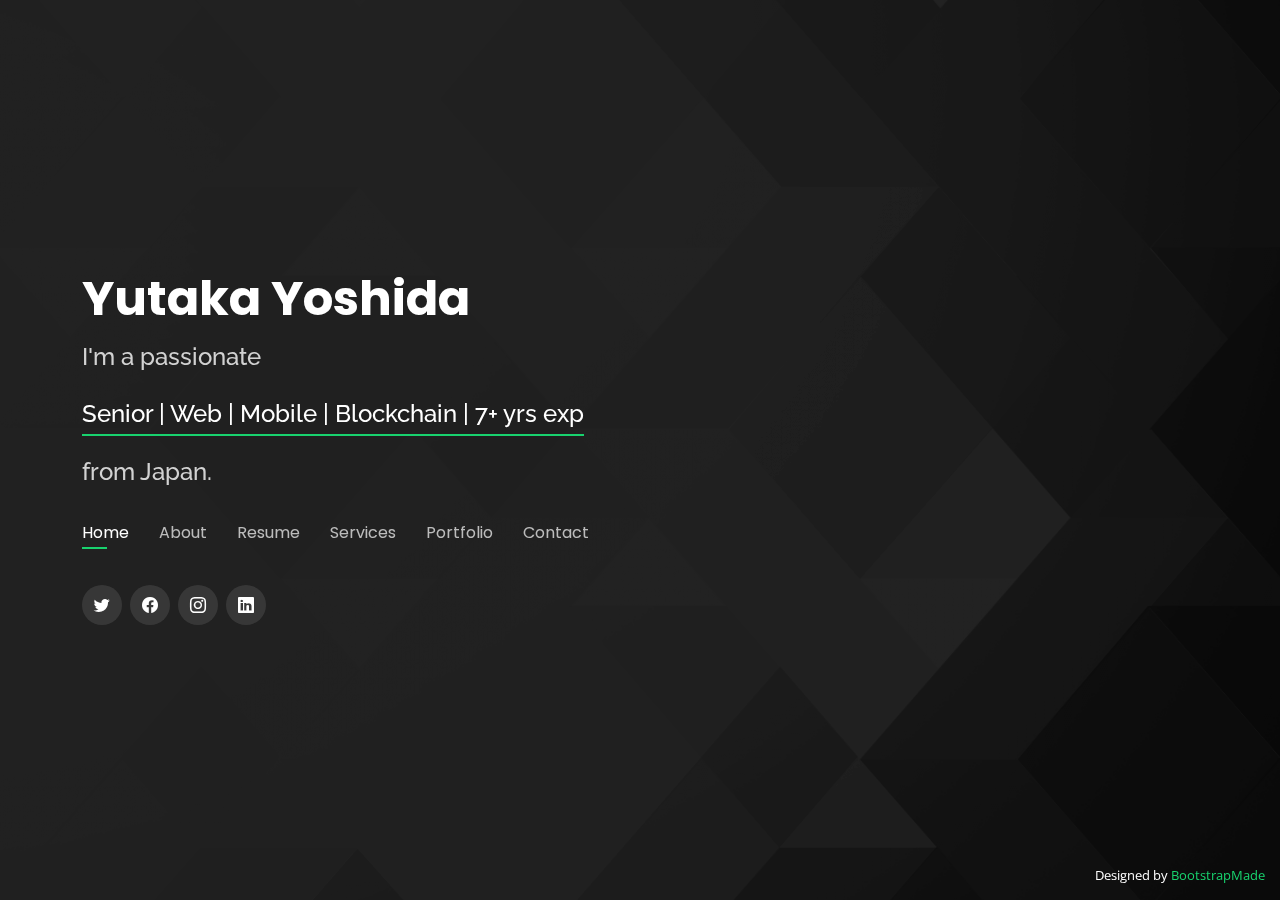
<file: index.html>
<!DOCTYPE html>
<html lang="en">

<head>
  <meta charset="utf-8">
  <meta content="width=device-width, initial-scale=1.0" name="viewport">

  <title>Portfolio Site | Yutaka Yoshida</title>
  <meta content="" name="description">
  <meta content="" name="keywords">

  <!-- Favicons -->
  <link href="assets/img/favicon.png" rel="icon">
  <link href="assets/img/apple-touch-icon.png" rel="apple-touch-icon">

  <!-- Google Fonts -->
  <link href="https://fonts.googleapis.com/css?family=Open+Sans:300,300i,400,400i,600,600i,700,700i|Raleway:300,300i,400,400i,500,500i,600,600i,700,700i|Poppins:300,300i,400,400i,500,500i,600,600i,700,700i" rel="stylesheet">

  <!-- Vendor CSS Files -->
  <link href="assets/vendor/bootstrap/css/bootstrap.min.css" rel="stylesheet">
  <link href="assets/vendor/bootstrap-icons/bootstrap-icons.css" rel="stylesheet">
  <link href="assets/vendor/boxicons/css/boxicons.min.css" rel="stylesheet">
  <link href="assets/vendor/glightbox/css/glightbox.min.css" rel="stylesheet">
  <link href="assets/vendor/remixicon/remixicon.css" rel="stylesheet">
  <link href="assets/vendor/swiper/swiper-bundle.min.css" rel="stylesheet">

  <!-- Template Main CSS File -->
  <link href="assets/css/style.css" rel="stylesheet">

  <!-- =======================================================
  * Template Name: Personal
  * Updated: Mar 10 2023 with Bootstrap v5.2.3
  * Template URL: https://bootstrapmade.com/personal-free-resume-bootstrap-template/
  * Author: BootstrapMade.com
  * License: https://bootstrapmade.com/license/
  ======================================================== -->
</head>

<body>

  <!-- ======= Header ======= -->
  <header id="header">
    <div class="container">

      <h1><a href="index.html">Yutaka Yoshida</a></h1>
      <!-- Uncomment below if you prefer to use an image logo -->
      <!-- <a href="index.html" class="mr-auto"><img src="assets/img/logo.png" alt="" class="img-fluid"></a> -->
      <h2>I'm a passionate <span><br /><br />Senior | Web | Mobile | Blockchain | 7+ yrs exp</span><br /><br /> from Japan.</h2>

      <nav id="navbar" class="navbar">
        <ul>
          <li><a class="nav-link active" href="#header">Home</a></li>
          <li><a class="nav-link" href="#about">About</a></li>
          <li><a class="nav-link" href="#resume">Resume</a></li>
          <li><a class="nav-link" href="#services">Services</a></li>
          <li><a class="nav-link" href="#portfolio">Portfolio</a></li>
          <li><a class="nav-link" href="#contact">Contact</a></li>
        </ul>
        <i class="bi bi-list mobile-nav-toggle"></i>
      </nav><!-- .navbar -->

      <div class="social-links">
        <a href="#" class="twitter"><i class="bi bi-twitter"></i></a>
        <a href="#" class="facebook"><i class="bi bi-facebook"></i></a>
        <a href="#" class="instagram"><i class="bi bi-instagram"></i></a>
        <a href="#" class="linkedin"><i class="bi bi-linkedin"></i></a>
      </div>

    </div>
  </header><!-- End Header -->

  <!-- ======= About Section ======= -->
  <section id="about" class="about">

    <!-- ======= About Me ======= -->
    <div class="about-me container">

      <div class="section-title">
        <h2>About</h2>
        <p>Learn more about me</p>
      </div>

      <div class="row">
        <div class="col-lg-4" data-aos="fade-right">
          <img src="assets/img/me.jpg" class="img-fluid" alt="" style="aspect-ratio: 1;">
        </div>
        <div class="col-lg-8 pt-4 pt-lg-0 content" data-aos="fade-left">
          <h3>Sr. Full Stack Engineer</h3>
          <p class="fst-italic">
            Rainbow is beautiful because it comes after heavy rain. I always love to take risk and have challenge to solve difficult issue for software engineering.

          </p>
          <div class="row">
            <div class="col-lg-6">
              <ul>
                <li><i class="bi bi-chevron-right"></i> <strong>Birthday:</strong> <span>1 May 1993</span></li>
                <li><i class="bi bi-chevron-right"></i> <strong>Website:</strong> <span>www.example.com</span></li>
                <li><i class="bi bi-chevron-right"></i> <strong>Phone:</strong> <span>+1 870 667 4956</span></li>
                <li><i class="bi bi-chevron-right"></i> <strong>City:</strong> <span>Shizuoka-ken, Japan</span></li>
              </ul>
            </div>
            <div class="col-lg-6">
              <ul>
                <li><i class="bi bi-chevron-right"></i> <strong>Age:</strong> <span>30</span></li>
                <li><i class="bi bi-chevron-right"></i> <strong>Degree:</strong> <span>Master</span></li>
                <li><i class="bi bi-chevron-right"></i> <strong>PhEmailone:</strong> <span>yutaka.yoshida@gmail.com</span></li>
                <li><i class="bi bi-chevron-right"></i> <strong>Freelance:</strong> <span>Available</span></li>
              </ul>
            </div>
          </div>
          <p>
            Experienced and ambitious Developer professional with strong leadership and relationship building skills. 
              Worked as a senior full-stack developer, mobile app developer and team manager for 7 years and developed more than 20 successfully projects/products for my clients.
              Studying new technology consistently and always dreaming to make something great to change the world.
          </p>
        </div>
      </div>

    </div><!-- End About Me -->

    <!-- ======= Counts ======= -->
    <div class="counts container">

      <div class="row">

        <div class="col-lg-3 col-md-6">
          <div class="count-box">
            <i class="bi bi-emoji-smile"></i>
            <span data-purecounter-start="0" data-purecounter-end="21" data-purecounter-duration="1" class="purecounter"></span>
            <p>Happy Clients</p>
          </div>
        </div>

        <div class="col-lg-3 col-md-6 mt-5 mt-md-0">
          <div class="count-box">
            <i class="bi bi-journal-richtext"></i>
            <span data-purecounter-start="0" data-purecounter-end="47" data-purecounter-duration="1" class="purecounter"></span>
            <p>Projects</p>
          </div>
        </div>

        <div class="col-lg-3 col-md-6 mt-5 mt-lg-0">
          <div class="count-box">
            <i class="bi bi-headset"></i>
            <span data-purecounter-start="0" data-purecounter-end="2379" data-purecounter-duration="1" class="purecounter"></span>
            <p>Hours Of Support</p>
          </div>
        </div>

        <div class="col-lg-3 col-md-6 mt-5 mt-lg-0">
          <div class="count-box">
            <i class="bi bi-award"></i>
            <span data-purecounter-start="0" data-purecounter-end="17" data-purecounter-duration="1" class="purecounter"></span>
            <p>Awards</p>
          </div>
        </div>

      </div>

    </div><!-- End Counts -->

    <!-- ======= Skills  ======= -->
    <!-- <div class="skills container">

      <div class="section-title">
        <h2>Skills</h2>
      </div>

      <div class="row skills-content">

        <div class="col-lg-6">

          <div class="progress">
            <span class="skill">HTML <i class="val">100%</i></span>
            <div class="progress-bar-wrap">
              <div class="progress-bar" role="progressbar" aria-valuenow="100" aria-valuemin="0" aria-valuemax="100"></div>
            </div>
          </div>

          <div class="progress">
            <span class="skill">CSS <i class="val">90%</i></span>
            <div class="progress-bar-wrap">
              <div class="progress-bar" role="progressbar" aria-valuenow="90" aria-valuemin="0" aria-valuemax="100"></div>
            </div>
          </div>

          <div class="progress">
            <span class="skill">JavaScript <i class="val">95%</i></span>
            <div class="progress-bar-wrap">
              <div class="progress-bar" role="progressbar" aria-valuenow="95" aria-valuemin="0" aria-valuemax="100"></div>
            </div>
          </div>

          <div class="progress">
            <span class="skill">React.js/Redux/Next.js <i class="val">95%</i></span>
            <div class="progress-bar-wrap">
              <div class="progress-bar" role="progressbar" aria-valuenow="95" aria-valuemin="0" aria-valuemax="100"></div>
            </div>
          </div>

          <div class="progress">
            <span class="skill">Vue.js/Vuex/Vuetify/Nuxt.js <i class="val">90%</i></span>
            <div class="progress-bar-wrap">
              <div class="progress-bar" role="progressbar" aria-valuenow="90" aria-valuemin="0" aria-valuemax="100"></div>
            </div>
          </div>

          <div class="progress">
            <span class="skill">React Native <i class="val">90%</i></span>
            <div class="progress-bar-wrap">
              <div class="progress-bar" role="progressbar" aria-valuenow="90" aria-valuemin="0" aria-valuemax="100"></div>
            </div>
          </div>

        </div>

        <div class="col-lg-6">

          <div class="progress">
            <span class="skill">PHP <i class="val">90%</i></span>
            <div class="progress-bar-wrap">
              <div class="progress-bar" role="progressbar" aria-valuenow="90" aria-valuemin="0" aria-valuemax="100"></div>
            </div>
          </div>

          <div class="progress">
            <span class="skill">Node.js/Express.js/Nest.js <i class="val">90%</i></span>
            <div class="progress-bar-wrap">
              <div class="progress-bar" role="progressbar" aria-valuenow="90" aria-valuemin="0" aria-valuemax="100"></div>
            </div>
          </div>

          <div class="progress">
            <span class="skill">Python <i class="val">80%</i></span>
            <div class="progress-bar-wrap">
              <div class="progress-bar" role="progressbar" aria-valuenow="55" aria-valuemin="0" aria-valuemax="100"></div>
            </div>
          </div>

          <div class="progress">
            <span class="skill">MySQL <i class="val">95%</i></span>
            <div class="progress-bar-wrap">
              <div class="progress-bar" role="progressbar" aria-valuenow="95" aria-valuemin="0" aria-valuemax="100"></div>
            </div>
          </div>

          <div class="progress">
            <span class="skill">MongoDB <i class="val">90%</i></span>
            <div class="progress-bar-wrap">
              <div class="progress-bar" role="progressbar" aria-valuenow="90" aria-valuemin="0" aria-valuemax="100"></div>
            </div>
          </div>

          <div class="progress">
            <span class="skill">AWS <i class="val">75%</i></span>
            <div class="progress-bar-wrap">
              <div class="progress-bar" role="progressbar" aria-valuenow="75" aria-valuemin="0" aria-valuemax="100"></div>
            </div>
          </div>

        </div>

      </div>

    </div> -->
    <!-- End Skills -->

    <!-- ======= Interests ======= -->
    <div class="interests container">

      <div class="section-title">
        <h2>Skills</h2>
      </div>

      <div class="row">
        <div class="col-lg-3 col-md-4">
          <a class="icon-box" href="https://react.dev/" target="_blank">
            <img src="./assets/img/skills/react.png" alt="">
            <h3>React.js</h3>
          </a>
        </div>
        <div class="col-lg-3 col-md-4 mt-4 mt-md-0">
          <a class="icon-box" href="https://nextjs.org/" target="_blank">
            <img src="./assets/img/skills/next.png" alt="">
            <h3>Next.js</h3>
          </a>
        </div>
        <div class="col-lg-3 col-md-4 mt-4 mt-md-0">
          <a class="icon-box" href="https://vuejs.org/" target="_blank">
            <img src="./assets/img/skills/vue.png" alt="">
            <h3>Vue.js</h3>
          </a>
        </div>
        <div class="col-lg-3 col-md-4 mt-4 mt-lg-0">
          <a class="icon-box" href="https://angular.io/" target="_blank">
            <img src="./assets/img/skills/angular.png" alt="">
            <h3>Angular</h3>
          </a>
        </div>
        <div class="col-lg-3 col-md-4 mt-4">
          <a class="icon-box" href="https://javascript.info/" target="_blank">
            <img src="./assets/img/skills/js.png" alt="">
            <h3>JavaScript</h3>
          </a>
        </div>
        <div class="col-lg-3 col-md-4 mt-4">
          <a class="icon-box" href="https://www.typescriptlang.org/" target="_blank">
            <img src="./assets/img/skills/ts.png" alt="">
            <h3>TypeScript</h3>
          </a>
        </div>
        <div class="col-lg-3 col-md-4 mt-4">
          <a class="icon-box" href="https://nodejs.dev/" target="_blank">
            <img src="./assets/img/skills/node.png" alt="">
            <h3>Node.js</h3>
          </a>
        </div>
        <div class="col-lg-3 col-md-4 mt-4">
          <a class="icon-box" href="https://www.python.org/" target="_blank">
            <img src="./assets/img/skills/python.png" alt="">
            <h3>Python</h3>
          </a>
        </div>
        <div class="col-lg-3 col-md-4 mt-4">
          <a class="icon-box" href="https://www.rust-lang.org/" target="_blank">
            <img src="./assets/img/skills/rust.png" alt="">
            <h3>Rust</h3>
          </a>
        </div>
        <div class="col-lg-3 col-md-4 mt-4">
          <a class="icon-box" href="https://ethereum.org/" target="_blank">
            <img src="./assets/img/skills/ehtereum.png" alt="">
            <h3>Ethereum</h3>
          </a>
        </div>
        <div class="col-lg-3 col-md-4 mt-4">
          <a class="icon-box" href="https://soliditylang.org/" target="_blank">
            <img src="./assets/img/skills/solidity.png" alt="">
            <h3>Solidity</h3>
          </a>
        </div>
        <div class="col-lg-3 col-md-4 mt-4">
          <a class="icon-box" href="https://go.dev/" target="_blank">
            <img src="./assets/img/skills/go.png" alt="">
            <h3>Golang</h3>
          </a>
        </div>
        <div class="col-lg-3 col-md-4 mt-4">
          <a class="icon-box" href="hhttps://reactnative.dev/" target="_blank">
            <img src="./assets/img/skills/react.png" alt="">
            <h3>React Native</h3>
          </a>
        </div>
        <div class="col-lg-3 col-md-4 mt-4">
          <a class="icon-box" href="https://gitconnected.com/learn/html-5" target="_blank">
            <img src="./assets/img/skills/html.png" alt="">
            <h3>HTML</h3>
          </a>
        </div>
        <div class="col-lg-3 col-md-4 mt-4">
          <a class="icon-box" href="https://web.dev/learn/css/" target="_blank">
            <img src="./assets/img/skills/css.png" alt="">
            <h3>CSS</h3>
          </a>
        </div>
        <div class="col-lg-3 col-md-4 mt-4">
          <a class="icon-box" href="https://www.phptutorial.net/" target="_blank">
            <img src="./assets/img/skills/php.png" alt="">
            <h3>PHP</h3>
          </a>
        </div>
        <div class="col-lg-3 col-md-4 mt-4">
          <a class="icon-box" href="https://www.mysqltutorial.org/" target="_blank">
            <img src="./assets/img/skills/mysql.png" alt="">
            <h3>MySQL</h3>
          </a>
        </div>
        <div class="col-lg-3 col-md-4 mt-4">
          <a class="icon-box" href="https://mui.com/" target="_blank">
            <img src="./assets/img/skills/mui.png" alt="">
            <h3>Material UI</h3>
          </a>
        </div>
        <div class="col-lg-3 col-md-4 mt-4">
          <a class="icon-box" href="https://ant.design/" target="_blank">
            <img src="./assets/img/skills/antd.png" alt="">
            <h3>Ant Design</h3>
          </a>
        </div>
        <div class="col-lg-3 col-md-4 mt-4">
          <a class="icon-box" href="https://getbootstrap.com/" target="_blank">
            <img src="./assets/img/skills/bootstrap.png" alt="">
            <h3>BootStrap</h3>
          </a>
        </div>
        <div class="col-lg-3 col-md-4 mt-4">
          <a class="icon-box" href="https://tailwindcss.com/" target="_blank">
            <img src="./assets/img/skills/tailwind.png" alt="">
            <h3>Tailwind CSS</h3>
          </a>
        </div>
        <div class="col-lg-3 col-md-4 mt-4">
          <a class="icon-box" href="https://codeigniter.com/" target="_blank">
            <img src="./assets/img/skills/ci.png" alt="">
            <h3>CodeIgniter</h3>
          </a>
        </div>
        <div class="col-lg-3 col-md-4 mt-4">
          <a class="icon-box" href="https://laravel.com/" target="_blank">
            <img src="./assets/img/skills/laravel.png" alt="">
            <h3>Laravel</h3>
          </a>
        </div>
        <div class="col-lg-3 col-md-4 mt-4">
          <a class="icon-box" href="https://www.djangoproject.com/" target="_blank">
            <img src="./assets/img/skills/django.png" alt="">
            <h3>Django</h3>
          </a>
        </div>
        <div class="col-lg-3 col-md-4 mt-4">
          <a class="icon-box" href="https://nestjs.com/" target="_blank">
            <img src="./assets/img/skills/nest.png" alt="">
            <h3>Nest.js</h3>
          </a>
        </div>
        <div class="col-lg-3 col-md-4 mt-4">
          <a class="icon-box" href="https://jestjs.io/" target="_blank">
            <img src="./assets/img/skills/jest.png" alt="">
            <h3>Jest</h3>
          </a>
        </div>
        <div class="col-lg-3 col-md-4 mt-4">
          <a class="icon-box" href="https://mochajs.org/" target="_blank">
            <img src="./assets/img/skills/mocha.png" alt="">
            <h3>Mocha</h3>
          </a>
        </div>
        <div class="col-lg-3 col-md-4 mt-4">
          <a class="icon-box" href="https://figma.com/@gladiator428" target="_blank">
            <img src="./assets/img/skills/figma.png" alt="">
            <h3>Figma</h3>
          </a>
        </div>
        <div class="col-lg-3 col-md-4 mt-4">
          <a class="icon-box" href="https://github.com/stoneheart428" target="_blank">
            <img src="./assets/img/skills/github.png" alt="">
            <h3>Github</h3>
          </a>
        </div>
      </div>

    </div><!-- End Interests -->

    <!-- ======= Testimonials ======= -->
    <div class="testimonials container">

      <div class="section-title">
        <h2>Testimonials</h2>
      </div>

      <div class="testimonials-slider swiper" data-aos="fade-up" data-aos-delay="100">
        <div class="swiper-wrapper">

          <div class="swiper-slide">
            <div class="testimonial-item">
              <p>
                <i class="bx bxs-quote-alt-left quote-icon-left"></i>
                "I cannot say enough good things about this freelancer. Their attention to detail and commitment to excellence is evident in every aspect of their work. I would recommend them to anyone looking for high-quality work that exceeds expectations."
                <i class="bx bxs-quote-alt-right quote-icon-right"></i>
              </p>
              <img src="assets/img/testimonials/testimonials-1.jpg" class="testimonial-img" alt="">
              <h3>Saul Goodman</h3>
              <h4>Ceo &amp; Founder</h4>
            </div>
          </div><!-- End testimonial item -->

          <div class="swiper-slide">
            <div class="testimonial-item">
              <p>
                <i class="bx bxs-quote-alt-left quote-icon-left"></i>
                "I was impressed with the creativity and professionalism of this freelancer. They took the time to understand my needs and delivered a finished product that was better than I could have ever imagined. I will definitely be working with them again in the future."
                <i class="bx bxs-quote-alt-right quote-icon-right"></i>
              </p>
              <img src="assets/img/testimonials/testimonials-2.jpg" class="testimonial-img" alt="">
              <h3>Alvinn Parkers Well</h3>
              <h4>Monster Pixel | CEO</h4>
            </div>
          </div><!-- End testimonial item -->

          <div class="swiper-slide">
            <div class="testimonial-item">
              <p>
                <i class="bx bxs-quote-alt-left quote-icon-left"></i>
                "I have worked with many freelancers in the past, but none have been as talented and easy to work with as this one. They delivered exceptional work on time and were always willing to make changes and adjustments until I was completely satisfied with the result."
                <i class="bx bxs-quote-alt-right quote-icon-right"></i>
              </p>
              <img src="assets/img/testimonials/testimonials-3.jpg" class="testimonial-img" alt="">
              <h3>Gad.Ai | CEO</h3>
              <h4>Alexander Napoles</h4>
            </div>
          </div><!-- End testimonial item -->

          <div class="swiper-slide">
            <div class="testimonial-item">
              <p>
                <i class="bx bxs-quote-alt-left quote-icon-left"></i>
                "Working with this freelancer was an absolute joy. They were professional, responsive, and went above and beyond to ensure that my project was a success. I couldn't have asked for a better experience."
                <i class="bx bxs-quote-alt-right quote-icon-right"></i>
              </p>
              <img src="assets/img/testimonials/testimonials-4.jpg" class="testimonial-img" alt="">
              <h3>Mattew Johnson</h3>
              <h4>Co-worker</h4>
            </div>
          </div><!-- End testimonial item -->

          <div class="swiper-slide">
            <div class="testimonial-item">
              <p>
                <i class="bx bxs-quote-alt-left quote-icon-left"></i>
                "I am blown away by the quality of work and attention to detail that this freelancer provided. Their ability to take my vision and turn it into a reality exceeded my expectations. I highly recommend their services!"
              </p>
              <img src="assets/img/testimonials/testimonials-5.jpg" class="testimonial-img" alt="">
              <h3>Antony Awaida</h3>
              <h4>Apporto | CEO</h4>
            </div>
          </div><!-- End testimonial item -->

        </div>
        <div class="swiper-pagination"></div>
      </div>

      <div class="owl-carousel testimonials-carousel">

      </div>

    </div><!-- End Testimonials  -->

  </section><!-- End About Section -->

  <!-- ======= Resume Section ======= -->
  <section id="resume" class="resume">
    <div class="container">

      <div class="section-title">
        <h2>Resume</h2>
        <p>Check My Resume</p>
      </div>

      <div class="row">
        <div class="col-lg-6">
          <h3 class="resume-title">Sumary</h3>
          <div class="resume-item pb-0">
            <h4>Yutaka Yoshida</h4>
            <p>
              Experienced and ambitious Developer professional with strong leadership and relationship building skills. 
              Worked as a senior full-stack developer, mobile app developer and team manager for 7 years and developed more than 20 successfully projects/products for my clients.
              Studying new technology consistently and always dreaming to make something great to change the world.
            </p>
          </div>

          <h3 class="resume-title">Education</h3>
          <div class="resume-item">
            <h4>Bachelor’s Degree, Master Degree in Computer Science</h4>
            <h5>2010 – 2014</h5>
            <p><em>CHOME-3 KAGURAZAKA, SHINJUKU CITY, TOKYO 162-8601, JAPAN</em></p>
            <p>Honors: Dean's pst for the 2012–2013 academic year</p>
            <p>Student societies: Deputy President of the Computer Science Student Association, 2011–2012</p>
            <p>GPA: 3.85</p>
          </div>
          

          <h3 class="resume-title">Employment</h3>
          <div class="resume-item">
            <h4>Full Stack Developer</h4>
            <h5>2014 – 2018</h5>
            <p><strong>Monster Pixel</strong> | <em>HO CHI MINH CITY, VIETNAM</em></p>
            <p>
              At Monster Pixel, we provide our clients a blend of superior, cost-effective and, best-in-class, software products by relying on a highly disciplined and reliable engineering team, based in Vietnam - reinforced by decades of industry experience and western-style management
            </p>
          </div>
          <div class="resume-item">
            <h4>Blockchain Architecture, Smart Contract Developer</h4>
            <h5>2018 – 2021</h5>
            <p><strong>OxStock</strong> | <em> SYDNEY, AUSTRALIA</em></p>
            <p>
              Australian company who are extremely passionate about crypto and the future of our financial systems
            </p>
          </div>
          <div class="resume-item">
            <h4>Mobile App Developer</h4>
            <h5>2021 – 2022</h5>
            <p><strong>Gad.ai</strong> | <em> 235 W Peachtree St NW Suite 400, Atlanta, GA 30303, United States </em></p>
            <p>
              Develop mobile applications for iOS and Android platforms<br/>
              Collaborate with cross-functional teams to develop new features<br/>
              Maintain code repositories and documentation
            </p>
          </div>

        </div>
        <div class="col-lg-6">
          <h3 class="resume-title">Professional Experience</h3>
          <div class="resume-item">
            <h4>Multi-Channel Marketing System</h4>
            <h5>2021</h5>
            <p><em>Chicago, Illinois, United States </em></p>
            <p>
              As a senior developer and tech leader at CRM Grow Company, I was responsible for implementing a multichannel marketing system to increase brand awareness and drive sales. By utilizing tactics such as email marketing, social media advertising, and search engine optimization, we were able to reach our target audience through various channels and increase website traffic by 25%. The data collected from these channels allowed us to analyze customer behavior and adjust our strategy to further optimize results.
            </p>
          </div>
          <div class="resume-item">
            <h4>New Blockchain Development, Token Launch & Presale</h4>
            <h5>2020</h5>
            <p><em>Sydney, Australia</em></p>
            <p>
              In 2020, our team embarked on a new blockchain development project with the aim of providing a seamless and secure platform for financial transactions. We launched a new token that serves as the native currency on the platform during our presale, which was met with great enthusiasm and support from the blockchain community. We are now focused on finalizing the development of the platform and look forward to the official launch in the coming weeks.
            </p>
          </div>
          <div class="resume-item">
            <h4>Mobile App Development</h4>
            <h5>2019</h5>
            <p><em>Chicago, Illinois, United States</em></p>
            <p>
              As a React Native developer, I worked on the development of a cryptocurrency wallet mobile app called BlueWallet for iOS and Android devices. I utilized React Native components to create a seamless user interface that allowed for easy and secure transactions. I also implemented various security measures to protect user data and ensure the privacy of their transactions.
            </p>
          </div>
          <div class="resume-item">
            <h4>World-wide Chinese Learning System Development</h4>
            <h5>2018</h5>
            <p><em>Qingdao, Shandong Province, China</em></p>
            <p>
              I collaborated with a team of developers to design and develop a Chinese learning system website. I played a critical role in the website development, contributing to the design and architecture of the system as well as implementing front-end functionalities using HTML and CSS. The project challenged me to sharpen my technical skills and gain a deeper understanding of web development best practices.
            </p>
          </div>
        </div>
      </div>

    </div>
  </section><!-- End Resume Section -->

  <!-- ======= Services Section ======= -->
  <section id="services" class="services">
    <div class="container">

      <div class="section-title">
        <h2>Services</h2>
        <p>My Services</p>
      </div>

      <div class="row">
        <div class="col-lg-4 col-md-6 d-flex align-items-stretch">
          <div class="icon-box">
            <div class="icon"><i class="bx bxl-dribbble"></i></div>
            <h4><a href="">Website Development</a></h4>
            <p>Create professional and engaging websites customized to your brand, audience and needs</p>
          </div>
        </div>

        <div class="col-lg-4 col-md-6 d-flex align-items-stretch mt-4 mt-md-0">
          <div class="icon-box">
            <div class="icon"><i class="bx bx-file"></i></div>
            <h4><a href="">Mobile App Development</a></h4>
            <p>Build user-friendly and innovative mobile applications for iOS and Android platforms that meet your business objectives</p>
          </div>
        </div>

        <div class="col-lg-4 col-md-6 d-flex align-items-stretch mt-4 mt-lg-0">
          <div class="icon-box">
            <div class="icon"><i class="bx bx-tachometer"></i></div>
            <h4><a href="">Server Hosting & Management</a></h4>
            <p>Ensure your website and applications run efficiently and securely with reliable server hosting and management services</p>
          </div>
        </div>

        <div class="col-lg-4 col-md-6 d-flex align-items-stretch mt-4">
          <div class="icon-box">
            <div class="icon"><i class="bx bx-world"></i></div>
            <h4><a href="">Project Mangement</a></h4>
            <p>Get expert guidance from start to finish in planning, executing and delivering your projects, ensuring they meet your requirements, timelines and budget</p>
          </div>
        </div>

        <div class="col-lg-4 col-md-6 d-flex align-items-stretch mt-4">
          <div class="icon-box">
            <div class="icon"><i class="bx bx-slideshow"></i></div>
            <h4><a href="">New Token Launch & ICO</a></h4>
            <p>Launch your cryptocurrency token and ICO with a comprehensive and tailored approach to meet your fundraising goals</p>
          </div>
        </div>

        <div class="col-lg-4 col-md-6 d-flex align-items-stretch mt-4">
          <div class="icon-box">
            <div class="icon"><i class="bx bx-arch"></i></div>
            <h4><a href="">NFT Marketplace | Game Development</a></h4>
            <p>Create a unique and lucrative NFT marketplace for your digital assets, attracting new audiences and monetizing your creations</p>
          </div>
        </div>

      </div>

    </div>
  </section><!-- End Services Section -->

  <!-- ======= Portfolio Section ======= -->
  <section id="portfolio" class="portfolio">
    <div class="container">

      <div class="section-title">
        <h2>Portfolio</h2>
        <p>My Works</p>
      </div>

      <div class="row">
        <div class="col-lg-12 d-flex justify-content-center">
          <ul id="portfolio-flters">
            <li data-filter="*" class="filter-active">All</li>
            <li data-filter=".filter-app">App</li>
            <li data-filter=".filter-card">Card</li>
            <li data-filter=".filter-web">Web</li>
          </ul>
        </div>
      </div>

      <div class="row portfolio-container">

        <div class="col-lg-4 col-md-6 portfolio-item filter-app">
          <div class="portfolio-wrap">
            <img src="assets/img/portfolio/portfolio-1.jpg" class="img-fluid" alt="">
            <div class="portfolio-info">
              <h4>App 1</h4>
              <p>App</p>
              <div class="portfolio-links">
                <a href="assets/img/portfolio/portfolio-1.jpg" data-gallery="portfolioGallery" class="portfolio-lightbox" title="App 1"><i class="bx bx-plus"></i></a>
                <a href="portfolio-details.html" data-gallery="portfolioDetailsGallery" data-glightbox="type: external" class="portfolio-details-lightbox" title="Portfolio Details"><i class="bx bx-link"></i></a>
              </div>
            </div>
          </div>
        </div>

        <div class="col-lg-4 col-md-6 portfolio-item filter-web">
          <div class="portfolio-wrap">
            <img src="assets/img/portfolio/portfolio-2.jpg" class="img-fluid" alt="">
            <div class="portfolio-info">
              <h4>Web 3</h4>
              <p>Web</p>
              <div class="portfolio-links">
                <a href="assets/img/portfolio/portfolio-2.jpg" data-gallery="portfolioGallery" class="portfolio-lightbox" title="Web 3"><i class="bx bx-plus"></i></a>
                <a href="portfolio-details.html" data-gallery="portfolioDetailsGallery" data-glightbox="type: external" class="portfolio-details-lightbox" title="Portfolio Details"><i class="bx bx-link"></i></a>
              </div>
            </div>
          </div>
        </div>

        <div class="col-lg-4 col-md-6 portfolio-item filter-app">
          <div class="portfolio-wrap">
            <img src="assets/img/portfolio/portfolio-3.jpg" class="img-fluid" alt="">
            <div class="portfolio-info">
              <h4>App 2</h4>
              <p>App</p>
              <div class="portfolio-links">
                <a href="assets/img/portfolio/portfolio-3.jpg" data-gallery="portfolioGallery" class="portfolio-lightbox" title="App 2"><i class="bx bx-plus"></i></a>
                <a href="portfolio-details.html" data-gallery="portfolioDetailsGallery" data-glightbox="type: external" class="portfolio-details-lightbox" title="Portfolio Details"><i class="bx bx-link"></i></a>
              </div>
            </div>
          </div>
        </div>

        <div class="col-lg-4 col-md-6 portfolio-item filter-card">
          <div class="portfolio-wrap">
            <img src="assets/img/portfolio/portfolio-4.jpg" class="img-fluid" alt="">
            <div class="portfolio-info">
              <h4>Card 2</h4>
              <p>Card</p>
              <div class="portfolio-links">
                <a href="assets/img/portfolio/portfolio-4.jpg" data-gallery="portfolioGallery" class="portfolio-lightbox" title="Card 2"><i class="bx bx-plus"></i></a>
                <a href="portfolio-details.html" data-gallery="portfolioDetailsGallery" data-glightbox="type: external" class="portfolio-details-lightbox" title="Portfolio Details"><i class="bx bx-link"></i></a>
              </div>
            </div>
          </div>
        </div>

        <div class="col-lg-4 col-md-6 portfolio-item filter-web">
          <div class="portfolio-wrap">
            <img src="assets/img/portfolio/portfolio-5.jpg" class="img-fluid" alt="">
            <div class="portfolio-info">
              <h4>Web 2</h4>
              <p>Web</p>
              <div class="portfolio-links">
                <a href="assets/img/portfolio/portfolio-5.jpg" data-gallery="portfolioGallery" class="portfolio-lightbox" title="Web 2"><i class="bx bx-plus"></i></a>
                <a href="portfolio-details.html" data-gallery="portfolioDetailsGallery" data-glightbox="type: external" class="portfolio-details-lightbox" title="Portfolio Details"><i class="bx bx-link"></i></a>
              </div>
            </div>
          </div>
        </div>

        <div class="col-lg-4 col-md-6 portfolio-item filter-app">
          <div class="portfolio-wrap">
            <img src="assets/img/portfolio/portfolio-6.jpg" class="img-fluid" alt="">
            <div class="portfolio-info">
              <h4>App 3</h4>
              <p>App</p>
              <div class="portfolio-links">
                <a href="assets/img/portfolio/portfolio-6.jpg" data-gallery="portfolioGallery" class="portfolio-lightbox" title="App 3"><i class="bx bx-plus"></i></a>
                <a href="portfolio-details.html" data-gallery="portfolioDetailsGallery" data-glightbox="type: external" class="portfolio-details-lightbox" title="Portfolio Details"><i class="bx bx-link"></i></a>
              </div>
            </div>
          </div>
        </div>

        <div class="col-lg-4 col-md-6 portfolio-item filter-card">
          <div class="portfolio-wrap">
            <img src="assets/img/portfolio/portfolio-7.jpg" class="img-fluid" alt="">
            <div class="portfolio-info">
              <h4>Card 1</h4>
              <p>Card</p>
              <div class="portfolio-links">
                <a href="assets/img/portfolio/portfolio-7.jpg" data-gallery="portfolioGallery" class="portfolio-lightbox" title="Card 1"><i class="bx bx-plus"></i></a>
                <a href="portfolio-details.html" data-gallery="portfolioDetailsGallery" data-glightbox="type: external" class="portfolio-details-lightbox" title="Portfolio Details"><i class="bx bx-link"></i></a>
              </div>
            </div>
          </div>
        </div>

        <div class="col-lg-4 col-md-6 portfolio-item filter-card">
          <div class="portfolio-wrap">
            <img src="assets/img/portfolio/portfolio-8.jpg" class="img-fluid" alt="">
            <div class="portfolio-info">
              <h4>Card 3</h4>
              <p>Card</p>
              <div class="portfolio-links">
                <a href="assets/img/portfolio/portfolio-8.jpg" data-gallery="portfolioGallery" class="portfolio-lightbox" title="Card 3"><i class="bx bx-plus"></i></a>
                <a href="portfolio-details.html" data-gallery="portfolioDetailsGallery" data-glightbox="type: external" class="portfolio-details-lightbox" title="Portfolio Details"><i class="bx bx-link"></i></a>
              </div>
            </div>
          </div>
        </div>

        <div class="col-lg-4 col-md-6 portfolio-item filter-web">
          <div class="portfolio-wrap">
            <img src="assets/img/portfolio/portfolio-9.jpg" class="img-fluid" alt="">
            <div class="portfolio-info">
              <h4>Web 3</h4>
              <p>Web</p>
              <div class="portfolio-links">
                <a href="assets/img/portfolio/portfolio-9.jpg" data-gallery="portfolioGallery" class="portfolio-lightbox" title="Web 3"><i class="bx bx-plus"></i></a>
                <a href="portfolio-details.html" data-gallery="portfolioDetailsGallery" data-glightbox="type: external" class="portfolio-details-lightbox" title="Portfolio Details"><i class="bx bx-link"></i></a>
              </div>
            </div>
          </div>
        </div>

      </div>

    </div>
  </section><!-- End Portfolio Section -->

  <!-- ======= Contact Section ======= -->
  <section id="contact" class="contact">
    <div class="container">

      <div class="section-title">
        <h2>Contact</h2>
        <p>Contact Me</p>
      </div>

      <div class="row mt-2">

        <div class="col-md-6 d-flex align-items-stretch">
          <div class="info-box">
            <i class="bx bx-map"></i>
            <h3>My Address</h3>
            <p>Q504,1121-4,Numazu-shi,Shizuoka-ken,Japan</p>
          </div>
        </div>

        <div class="col-md-6 mt-4 mt-md-0 d-flex align-items-stretch">
          <div class="info-box">
            <i class="bx bx-share-alt"></i>
            <h3>Social Profiles</h3>
            <div class="social-links">
              <a href="https://t.me/topstar_365" class="telegram"><i class="bi bi-telegram"></i></a>
              <a href="https://join.skype.com/invite/tUib2W8k32Ex" class="google-plus"><i class="bi bi-skype"></i></a>
              <a href="#" class="linkedin"><i class="bi bi-linkedin"></i></a>
              <a href="https://discordapp.com/users/1104754529272090675" class="discord"><i class="bi bi-discord"></i></a>
            </div>
          </div>
        </div>
        

        <div class="col-md-6 mt-4 d-flex align-items-stretch">
          <div class="info-box">
            <i class="bx bx-envelope"></i>
            <h3>Email Me</h3>
            <p>suprising.king@gmail.com</p>
          </div>
        </div>
        <div class="col-md-6 mt-4 d-flex align-items-stretch">
          <div class="info-box">
            <i class="bx bx-phone-call"></i>
            <h3>Call Me</h3>
            <p>+1 870 667 4956</p>
          </div>
        </div>
      </div>

    

    </div>
  </section><!-- End Contact Section -->

  <div class="credits">
    <!-- All the links in the footer should remain intact. -->
    <!-- You can delete the links only if you purchased the pro version. -->
    <!-- Licensing information: https://bootstrapmade.com/license/ -->
    <!-- Purchase the pro version with working PHP/AJAX contact form: https://bootstrapmade.com/personal-free-resume-bootstrap-template/ -->
    Designed by <a href="https://bootstrapmade.com/">BootstrapMade</a>
  </div>

  <!-- Vendor JS Files -->
  <script src="assets/vendor/purecounter/purecounter_vanilla.js"></script>
  <script src="assets/vendor/bootstrap/js/bootstrap.bundle.min.js"></script>
  <script src="assets/vendor/glightbox/js/glightbox.min.js"></script>
  <script src="assets/vendor/isotope-layout/isotope.pkgd.min.js"></script>
  <script src="assets/vendor/swiper/swiper-bundle.min.js"></script>
  <script src="assets/vendor/waypoints/noframework.waypoints.js"></script>
  <script src="assets/vendor/php-email-form/validate.js"></script>

  <!-- Template Main JS File -->
  <script src="assets/js/main.js"></script>

</body>

</html>
</file>
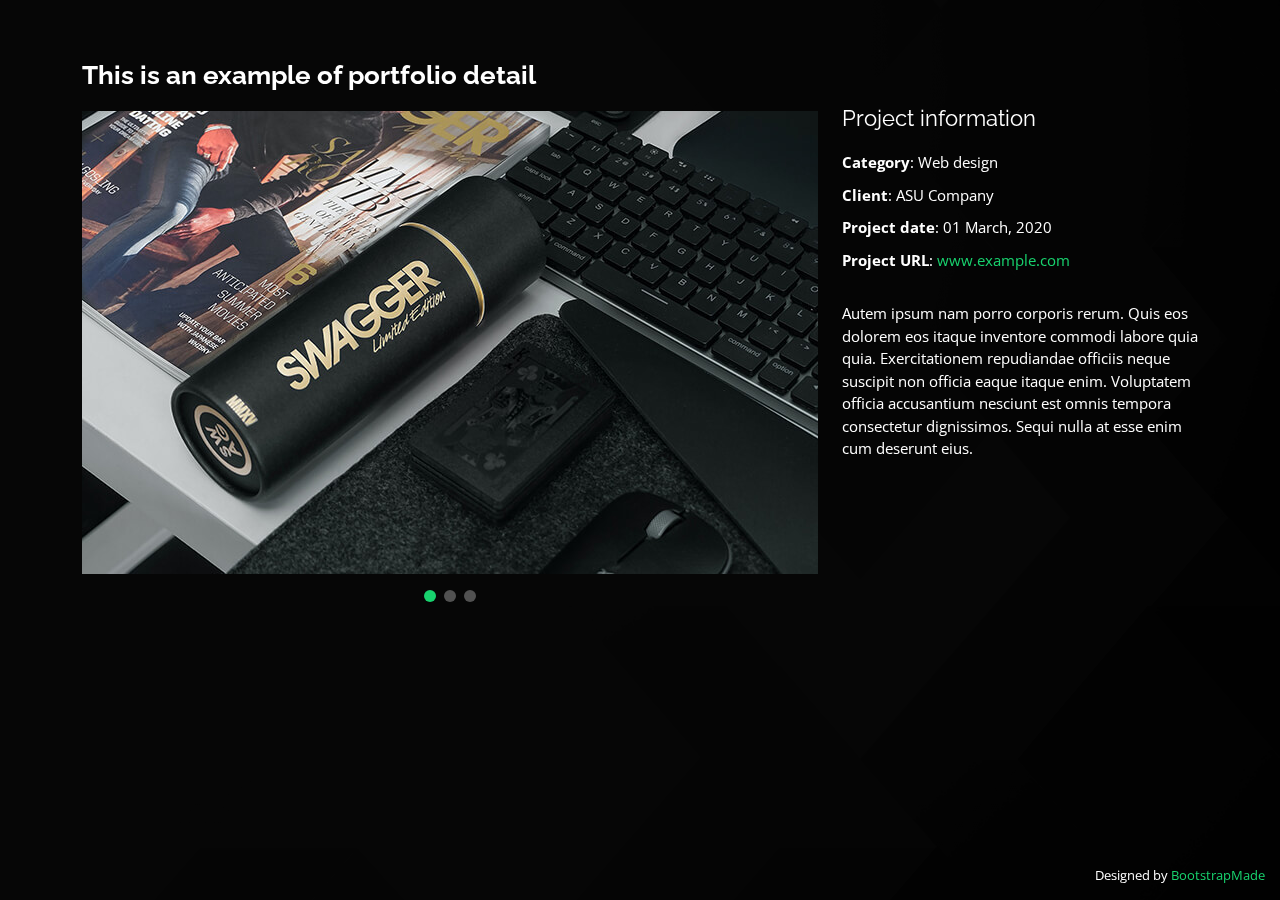
<file: portfolio-details.html>
<!DOCTYPE html>
<html lang="en">

<head>
  <meta charset="utf-8">
  <meta content="width=device-width, initial-scale=1.0" name="viewport">

  <title>Protfolio Site | Yutaka Yoshida</title>
  <meta content="" name="description">
  <meta content="" name="keywords">

  <!-- Favicons -->
  <link href="assets/img/favicon.png" rel="icon">
  <link href="assets/img/apple-touch-icon.png" rel="apple-touch-icon">

  <!-- Google Fonts -->
  <link href="https://fonts.googleapis.com/css?family=Open+Sans:300,300i,400,400i,600,600i,700,700i|Raleway:300,300i,400,400i,500,500i,600,600i,700,700i|Poppins:300,300i,400,400i,500,500i,600,600i,700,700i" rel="stylesheet">

  <!-- Vendor CSS Files -->
  <link href="assets/vendor/bootstrap/css/bootstrap.min.css" rel="stylesheet">
  <link href="assets/vendor/bootstrap-icons/bootstrap-icons.css" rel="stylesheet">
  <link href="assets/vendor/boxicons/css/boxicons.min.css" rel="stylesheet">
  <link href="assets/vendor/glightbox/css/glightbox.min.css" rel="stylesheet">
  <link href="assets/vendor/remixicon/remixicon.css" rel="stylesheet">
  <link href="assets/vendor/swiper/swiper-bundle.min.css" rel="stylesheet">

  <!-- Template Main CSS File -->
  <link href="assets/css/style.css" rel="stylesheet">

  <!-- =======================================================
  * Template Name: Personal
  * Updated: Mar 10 2023 with Bootstrap v5.2.3
  * Template URL: https://bootstrapmade.com/personal-free-resume-bootstrap-template/
  * Author: BootstrapMade.com
  * License: https://bootstrapmade.com/license/
  ======================================================== -->
</head>

<body>

  <main id="main">

    <!-- ======= Portfolio Details ======= -->
    <div id="portfolio-details" class="portfolio-details">
      <div class="container">

        <div class="row">

          <div class="col-lg-8">
            <h2 class="portfolio-title">This is an example of portfolio detail</h2>

            <div class="portfolio-details-slider swiper">
              <div class="swiper-wrapper align-items-center">

                <div class="swiper-slide">
                  <img src="assets/img/portfolio/portfolio-details-1.jpg" alt="">
                </div>

                <div class="swiper-slide">
                  <img src="assets/img/portfolio/portfolio-details-2.jpg" alt="">
                </div>

                <div class="swiper-slide">
                  <img src="assets/img/portfolio/portfolio-details-3.jpg" alt="">
                </div>

              </div>
              <div class="swiper-pagination"></div>
            </div>

          </div>

          <div class="col-lg-4 portfolio-info">
            <h3>Project information</h3>
            <ul>
              <li><strong>Category</strong>: Web design</li>
              <li><strong>Client</strong>: ASU Company</li>
              <li><strong>Project date</strong>: 01 March, 2020</li>
              <li><strong>Project URL</strong>: <a href="#">www.example.com</a></li>
            </ul>

            <p>
              Autem ipsum nam porro corporis rerum. Quis eos dolorem eos itaque inventore commodi labore quia quia. Exercitationem repudiandae officiis neque suscipit non officia eaque itaque enim. Voluptatem officia accusantium nesciunt est omnis tempora consectetur dignissimos. Sequi nulla at esse enim cum deserunt eius.
            </p>
          </div>

        </div>

      </div>
    </div><!-- End Portfolio Details -->

  </main><!-- End #main -->

  <div class="credits">
    <!-- All the links in the footer should remain intact. -->
    <!-- You can delete the links only if you purchased the pro version. -->
    <!-- Licensing information: https://bootstrapmade.com/license/ -->
    <!-- Purchase the pro version with working PHP/AJAX contact form: https://bootstrapmade.com/personal-free-resume-bootstrap-template/ -->
    Designed by <a href="https://bootstrapmade.com/">BootstrapMade</a>
  </div>

  <!-- Vendor JS Files -->
  <script src="assets/vendor/purecounter/purecounter_vanilla.js"></script>
  <script src="assets/vendor/bootstrap/js/bootstrap.bundle.min.js"></script>
  <script src="assets/vendor/glightbox/js/glightbox.min.js"></script>
  <script src="assets/vendor/isotope-layout/isotope.pkgd.min.js"></script>
  <script src="assets/vendor/swiper/swiper-bundle.min.js"></script>
  <script src="assets/vendor/waypoints/noframework.waypoints.js"></script>
  <script src="assets/vendor/php-email-form/validate.js"></script>

  <!-- Template Main JS File -->
  <script src="assets/js/main.js"></script>

</body>

</html>
</file>
<file: assets/css/style.css>
/**
* Template Name: Personal
* Updated: Mar 10 2023 with Bootstrap v5.2.3
* Template URL: https://bootstrapmade.com/personal-free-resume-bootstrap-template/
* Author: BootstrapMade.com
* License: https://bootstrapmade.com/license/
*/

/*--------------------------------------------------------------
# General
--------------------------------------------------------------*/
body {
  font-family: "Open Sans", sans-serif;
  background-color: #040404;
  color: #fff;
  position: relative;
  background: transparent;
}

body::before {
  content: "";
  position: fixed;
  background: rgba(10, 10, 10, 0.9) url("../img/bg.jpg") top right no-repeat;
  background-size: cover;
  left: 0;
  right: 0;
  top: 0;
  height: 100vh;
  z-index: -1;
}

@media (min-width: 1024px) {
  body::before {
    background-attachment: fixed;
  }
}

a {
  color: #18d26e;
  text-decoration: none;
}

a:hover {
  color: #35e888;
  text-decoration: none;
}

h1,
h2,
h3,
h4,
h5,
h6 {
  font-family: "Raleway", sans-serif;
}

/*--------------------------------------------------------------
# Header
--------------------------------------------------------------*/
#header {
  transition: ease-in-out 0.3s;
  position: relative;
  height: 100vh;
  display: flex;
  align-items: center;
  z-index: 997;
  overflow-y: auto;
}

#header * {
  transition: ease-in-out 0.3s;
}

#header h1 {
  font-size: 48px;
  margin: 0;
  padding: 0;
  line-height: 1;
  font-weight: 700;
  font-family: "Poppins", sans-serif;
}

#header h1 a,
#header h1 a:hover {
  color: #fff;
  line-height: 1;
  display: inline-block;
}

#header h2 {
  font-size: 24px;
  margin-top: 20px;
  color: rgba(255, 255, 255, 0.8);
}

#header h2 span {
  color: #fff;
  border-bottom: 2px solid #18d26e;
  padding-bottom: 6px;
}

#header img {
  padding: 0;
  margin: 0;
}

#header .social-links {
  margin-top: 40px;
  display: flex;
}

#header .social-links a {
  font-size: 16px;
  display: flex;
  justify-content: center;
  align-items: center;
  background: rgba(255, 255, 255, 0.1);
  color: #fff;
  line-height: 1;
  margin-right: 8px;
  border-radius: 50%;
  width: 40px;
  height: 40px;
}

#header .social-links a:hover {
  background: #18d26e;
}

@media (max-width: 992px) {
  #header h1 {
    font-size: 36px;
  }

  #header h2 {
    font-size: 20px;
    line-height: 30px;
  }

  #header .social-links {
    margin-top: 15px;
  }

  #header .container {
    display: flex;
    flex-direction: column;
    align-items: center;
  }
}

/* Header Top */
#header.header-top {
  height: 80px;
  position: fixed;
  left: 0;
  top: 0;
  right: 0;
  background: rgba(0, 0, 0, 0.9);
}

#header.header-top .social-links,
#header.header-top h2 {
  display: none;
}

#header.header-top h1 {
  margin-right: auto;
  font-size: 36px;
}

#header.header-top .container {
  display: flex;
  align-items: center;
}

#header.header-top .navbar {
  margin: 0;
}

@media (max-width: 768px) {
  #header.header-top {
    height: 60px;
  }

  #header.header-top h1 {
    font-size: 26px;
  }
}

/*--------------------------------------------------------------
# Navigation Menu
--------------------------------------------------------------*/
/**
* Desktop Navigation 
*/
.navbar {
  padding: 0;
  margin-top: 35px;
}

.navbar ul {
  margin: 0;
  padding: 0;
  display: flex;
  list-style: none;
  align-items: center;
}

.navbar li {
  position: relative;
}

.navbar li+li {
  margin-left: 30px;
}

.navbar a,
.navbar a:focus {
  display: flex;
  align-items: center;
  justify-content: space-between;
  padding: 0;
  font-family: "Poppins", sans-serif;
  font-size: 16px;
  font-weight: 400;
  color: rgba(255, 255, 255, 0.7);
  white-space: nowrap;
  transition: 0.3s;
}

.navbar a i,
.navbar a:focus i {
  font-size: 12px;
  line-height: 0;
  margin-left: 5px;
}

.navbar a:before {
  content: "";
  position: absolute;
  width: 0;
  height: 2px;
  bottom: -4px;
  left: 0;
  background-color: #18d26e;
  visibility: hidden;
  width: 0px;
  transition: all 0.3s ease-in-out 0s;
}

.navbar a:hover:before,
.navbar li:hover>a:before,
.navbar .active:before {
  visibility: visible;
  width: 25px;
}

.navbar a:hover,
.navbar .active,
.navbar .active:focus,
.navbar li:hover>a {
  color: #fff;
}

/**
* Mobile Navigation 
*/
.mobile-nav-toggle {
  color: #fff;
  font-size: 28px;
  cursor: pointer;
  display: none;
  line-height: 0;
  transition: 0.5s;
  position: fixed;
  right: 15px;
  top: 15px;
}

@media (max-width: 991px) {
  .mobile-nav-toggle {
    display: block;
  }

  .navbar ul {
    display: none;
  }
}

.navbar-mobile {
  position: fixed;
  overflow: hidden;
  top: 0;
  right: 0;
  left: 0;
  bottom: 0;
  background: rgba(0, 0, 0, 0.9);
  transition: 0.3s;
  z-index: 999;
  margin-top: 0;
}

.navbar-mobile .mobile-nav-toggle {
  position: absolute;
  top: 15px;
  right: 15px;
}

.navbar-mobile ul {
  display: block;
  position: absolute;
  top: 55px;
  right: 15px;
  bottom: 45px;
  left: 15px;
  padding: 10px 0;
  overflow-y: auto;
  transition: 0.3s;
  border: 2px solid rgba(255, 255, 255, 0.2);
}

.navbar-mobile li {
  padding: 12px 20px;
}

.navbar-mobile li+li {
  margin: 0;
}

.navbar-mobile a,
.navbar-mobile a:focus {
  font-size: 16px;
  position: relative;
}

/*--------------------------------------------------------------
# Sections General
--------------------------------------------------------------*/
section {
  overflow: hidden;
  position: absolute;
  width: 100%;
  top: 140px;
  bottom: 100%;
  opacity: 0;
  transition: ease-in-out 0.4s;
  z-index: 2;
}

section.section-show {
  top: 100px;
  bottom: auto;
  opacity: 1;
  padding-bottom: 45px;
}

section .container {
  background: rgba(0, 0, 0, 0.9);
  padding: 30px;
}

@media (max-width: 768px) {
  section {
    top: 120px;
  }

  section.section-show {
    top: 80px;
  }
}

.section-title h2 {
  font-size: 14px;
  font-weight: 500;
  padding: 0;
  line-height: 1px;
  margin: 0 0 20px 0;
  letter-spacing: 2px;
  text-transform: uppercase;
  color: #aaaaaa;
  font-family: "Poppins", sans-serif;
}

.section-title h2::after {
  content: "";
  width: 120px;
  height: 1px;
  display: inline-block;
  background: #4ceb95;
  margin: 4px 10px;
}

.section-title p {
  margin: 0;
  margin: -15px 0 15px 0;
  font-size: 36px;
  font-weight: 700;
  text-transform: uppercase;
  font-family: "Poppins", sans-serif;
  color: #fff;
}

/*--------------------------------------------------------------
# About
--------------------------------------------------------------*/
.about-me .content h3 {
  font-weight: 700;
  font-size: 26px;
  color: #18d26e;
}

.about-me .content ul {
  list-style: none;
  padding: 0;
}

.about-me .content ul li {
  margin-bottom: 20px;
  display: flex;
  align-items: center;
}

.about-me .content ul strong {
  margin-right: 10px;
}

.about-me .content ul i {
  font-size: 16px;
  margin-right: 5px;
  color: #18d26e;
  line-height: 0;
}

.about-me .content p:last-child {
  margin-bottom: 0;
}

/*--------------------------------------------------------------
# Counts
--------------------------------------------------------------*/
.counts {
  padding: 70px 0 60px;
}

.counts .count-box {
  padding: 30px 30px 25px 30px;
  width: 100%;
  position: relative;
  text-align: center;
  background: rgba(255, 255, 255, 0.08);
}

.counts .count-box i {
  position: absolute;
  top: -25px;
  left: 50%;
  transform: translateX(-50%);
  font-size: 24px;
  background: rgba(255, 255, 255, 0.1);
  padding: 12px;
  color: #18d26e;
  border-radius: 50px;
  line-height: 0;
}

.counts .count-box span {
  font-size: 36px;
  display: block;
  font-weight: 600;
  color: #fff;
}

.counts .count-box p {
  padding: 0;
  margin: 0;
  font-family: "Raleway", sans-serif;
  font-size: 14px;
}

/*--------------------------------------------------------------
# Skills
--------------------------------------------------------------*/
.skills .progress {
  height: 60px;
  display: block;
  background: none;
  border-radius: 0;
}

.skills .progress .skill {
  padding: 10px 0;
  margin: 0;
  text-transform: uppercase;
  display: block;
  font-weight: 600;
  font-family: "Poppins", sans-serif;
  color: #fff;
}

.skills .progress .skill .val {
  float: right;
  font-style: normal;
}

.skills .progress-bar-wrap {
  background: rgba(255, 255, 255, 0.2);
}

.skills .progress-bar {
  width: 1px;
  height: 10px;
  transition: 0.9s;
  background-color: #18d26e;
}

/*--------------------------------------------------------------
# Interests
--------------------------------------------------------------*/
.interests .icon-box {
  display: flex;
  align-items: center;
  padding: 20px;
  background: rgba(255, 255, 255, 0.08);
  transition: ease-in-out 0.3s;
}

.interests .icon-box i {
  font-size: 32px;
  padding-right: 10px;
  line-height: 1;
}

.interests .icon-box h3 {
  font-weight: 700;
  margin: 0;
  padding: 0;
  line-height: 1;
  font-size: 16px;
  color: #fff;
}

.interests .icon-box:hover {
  background: rgba(255, 255, 255, 0.12);
}

.interests .icon-box img {
  width: 32px;
  height: 32px;
  object-fit: contain;
  margin-right: 10px;
}
/*--------------------------------------------------------------
# Testimonials
--------------------------------------------------------------*/
.testimonials .testimonials-carousel,
.testimonials .testimonials-slider {
  overflow: hidden;
}

.testimonials .testimonial-item {
  box-sizing: content-box;
  min-height: 320px;
}

.testimonials .testimonial-item .testimonial-img {
  width: 90px;
  border-radius: 50%;
  margin: -40px 0 0 40px;
  position: relative;
  z-index: 2;
  border: 6px solid rgba(255, 255, 255, 0.12);
}

.testimonials .testimonial-item h3 {
  font-size: 18px;
  font-weight: bold;
  margin: 10px 0 5px 45px;
  color: #fff;
}

.testimonials .testimonial-item h4 {
  font-size: 14px;
  color: #999;
  margin: 0 0 0 45px;
}

.testimonials .testimonial-item .quote-icon-left,
.testimonials .testimonial-item .quote-icon-right {
  color: rgba(255, 255, 255, 0.25);
  font-size: 26px;
}

.testimonials .testimonial-item .quote-icon-left {
  display: inline-block;
  left: -5px;
  position: relative;
}

.testimonials .testimonial-item .quote-icon-right {
  display: inline-block;
  right: -5px;
  position: relative;
  top: 10px;
}

.testimonials .testimonial-item p {
  font-style: italic;
  margin: 0 15px 0 15px;
  padding: 20px 20px 60px 20px;
  background: rgba(255, 255, 255, 0.1);
  position: relative;
  border-radius: 6px;
  position: relative;
  z-index: 1;
}

.testimonials .swiper-pagination {
  margin-top: 20px;
  position: relative;
}

.testimonials .swiper-pagination .swiper-pagination-bullet {
  width: 12px;
  height: 12px;
  opacity: 1;
  background-color: rgba(255, 255, 255, 0.3);
}

.testimonials .swiper-pagination .swiper-pagination-bullet-active {
  background-color: #18d26e;
}

/*--------------------------------------------------------------
# Resume
--------------------------------------------------------------*/
.resume .resume-title {
  font-size: 26px;
  font-weight: 700;
  margin-top: 20px;
  margin-bottom: 20px;
  color: #fff;
}

.resume .resume-item {
  padding: 0 0 20px 20px;
  margin-top: -2px;
  border-left: 2px solid rgba(255, 255, 255, 0.2);
  position: relative;
}

.resume .resume-item h4 {
  line-height: 18px;
  font-size: 18px;
  font-weight: 600;
  text-transform: uppercase;
  font-family: "Poppins", sans-serif;
  color: #18d26e;
  margin-bottom: 10px;
}

.resume .resume-item h5 {
  font-size: 16px;
  background: rgba(255, 255, 255, 0.15);
  padding: 5px 15px;
  display: inline-block;
  font-weight: 600;
  margin-bottom: 10px;
}

.resume .resume-item ul {
  padding-left: 20px;
}

.resume .resume-item ul li {
  padding-bottom: 10px;
}

.resume .resume-item:last-child {
  padding-bottom: 0;
}

.resume .resume-item::before {
  content: "";
  position: absolute;
  width: 16px;
  height: 16px;
  border-radius: 50px;
  left: -9px;
  top: 0;
  background: #18d26e;
  border: 2px solid #18d26e;
}

/*--------------------------------------------------------------
# Services
--------------------------------------------------------------*/
.services .icon-box {
  text-align: center;
  background: rgba(204, 204, 204, 0.1);
  padding: 80px 20px;
  transition: all ease-in-out 0.3s;
}

.services .icon-box .icon {
  margin: 0 auto;
  width: 64px;
  height: 64px;
  background: #18d26e;
  border-radius: 5px;
  transition: all 0.3s ease-out 0s;
  display: flex;
  align-items: center;
  justify-content: center;
  margin-bottom: 20px;
  transform-style: preserve-3d;
}

.services .icon-box .icon i {
  color: #fff;
  font-size: 28px;
}

.services .icon-box .icon::before {
  position: absolute;
  content: "";
  left: -8px;
  top: -8px;
  height: 100%;
  width: 100%;
  background: rgba(255, 255, 255, 0.15);
  border-radius: 5px;
  transition: all 0.3s ease-out 0s;
  transform: translateZ(-1px);
}

.services .icon-box h4 {
  font-weight: 700;
  margin-bottom: 15px;
  font-size: 24px;
}

.services .icon-box h4 a {
  color: #fff;
}

.services .icon-box p {
  line-height: 24px;
  font-size: 14px;
  margin-bottom: 0;
}

.services .icon-box:hover {
  background: #18d26e;
  border-color: #18d26e;
}

.services .icon-box:hover .icon {
  background: #fff;
}

.services .icon-box:hover .icon i {
  color: #18d26e;
}

.services .icon-box:hover .icon::before {
  background: #35e888;
}

.services .icon-box:hover h4 a,
.services .icon-box:hover p {
  color: #fff;
}

/*--------------------------------------------------------------
# Portfolio
--------------------------------------------------------------*/
.portfolio .portfolio-item {
  margin-bottom: 30px;
}

.portfolio #portfolio-flters {
  padding: 0;
  margin: 0 auto 15px auto;
  list-style: none;
  text-align: center;
  border-radius: 50px;
  padding: 2px 15px;
}

.portfolio #portfolio-flters li {
  cursor: pointer;
  display: inline-block;
  padding: 8px 16px 10px 16px;
  font-size: 14px;
  font-weight: 600;
  line-height: 1;
  text-transform: uppercase;
  color: #fff;
  background: rgba(255, 255, 255, 0.1);
  margin: 0 3px 10px 3px;
  transition: all 0.3s ease-in-out;
  border-radius: 4px;
}

.portfolio #portfolio-flters li:hover,
.portfolio #portfolio-flters li.filter-active {
  background: #18d26e;
}

.portfolio #portfolio-flters li:last-child {
  margin-right: 0;
}

.portfolio .portfolio-wrap {
  transition: 0.3s;
  position: relative;
  overflow: hidden;
  z-index: 1;
  background: rgba(0, 0, 0, 0.6);
}

.portfolio .portfolio-wrap::before {
  content: "";
  background: rgba(0, 0, 0, 0.6);
  position: absolute;
  left: 30px;
  right: 30px;
  top: 30px;
  bottom: 30px;
  transition: all ease-in-out 0.3s;
  z-index: 2;
  opacity: 0;
}

.portfolio .portfolio-wrap .portfolio-info {
  opacity: 0;
  position: absolute;
  top: 0;
  left: 0;
  right: 0;
  bottom: 0;
  text-align: center;
  z-index: 3;
  transition: all ease-in-out 0.3s;
  display: flex;
  flex-direction: column;
  justify-content: center;
  align-items: center;
}

.portfolio .portfolio-wrap .portfolio-info::before {
  display: block;
  content: "";
  width: 48px;
  height: 48px;
  position: absolute;
  top: 35px;
  left: 35px;
  border-top: 3px solid #fff;
  border-left: 3px solid #fff;
  transition: all 0.5s ease 0s;
  z-index: 9994;
}

.portfolio .portfolio-wrap .portfolio-info::after {
  display: block;
  content: "";
  width: 48px;
  height: 48px;
  position: absolute;
  bottom: 35px;
  right: 35px;
  border-bottom: 3px solid #fff;
  border-right: 3px solid #fff;
  transition: all 0.5s ease 0s;
  z-index: 9994;
}

.portfolio .portfolio-wrap .portfolio-info h4 {
  font-size: 20px;
  color: #fff;
  font-weight: 600;
}

.portfolio .portfolio-wrap .portfolio-info p {
  color: #ffffff;
  font-size: 14px;
  text-transform: uppercase;
  padding: 0;
  margin: 0;
}

.portfolio .portfolio-wrap .portfolio-links {
  text-align: center;
  z-index: 4;
}

.portfolio .portfolio-wrap .portfolio-links a {
  color: #fff;
  margin: 0 2px;
  font-size: 28px;
  display: inline-block;
  transition: 0.3s;
}

.portfolio .portfolio-wrap .portfolio-links a:hover {
  color: #63eda3;
}

.portfolio .portfolio-wrap:hover::before {
  top: 0;
  left: 0;
  right: 0;
  bottom: 0;
  opacity: 1;
}

.portfolio .portfolio-wrap:hover .portfolio-info {
  opacity: 1;
}

.portfolio .portfolio-wrap:hover .portfolio-info::before {
  top: 15px;
  left: 15px;
}

.portfolio .portfolio-wrap:hover .portfolio-info::after {
  bottom: 15px;
  right: 15px;
}

/*--------------------------------------------------------------
# Portfolio Details
--------------------------------------------------------------*/
.portfolio-details {
  padding-top: 40px;
  background: rgba(0, 0, 0, 0.8);
  position: fixed;
  left: 0;
  right: 0;
  top: 0;
  bottom: 0;
  overflow-y: auto;
}

.portfolio-details .container {
  padding-top: 20px;
  padding-bottom: 40px;
}

.portfolio-details .portfolio-title {
  font-size: 26px;
  font-weight: 700;
  margin-bottom: 20px;
}

.portfolio-details .portfolio-info {
  padding-top: 45px;
}

.portfolio-details .portfolio-info h3 {
  font-size: 22px;
  font-weight: 400;
  margin-bottom: 20px;
}

.portfolio-details .portfolio-info ul {
  list-style: none;
  padding: 0;
  font-size: 15px;
}

.portfolio-details .portfolio-info ul li+li {
  margin-top: 10px;
}

.portfolio-details .portfolio-info p {
  font-size: 15px;
  padding: 15px 0 0 0;
}

@media (max-width: 992px) {
  .portfolio-details .portfolio-info {
    padding-top: 20px;
  }
}

.portfolio-details .swiper-pagination {
  margin-top: 20px;
  position: relative;
}

.portfolio-details .swiper-pagination .swiper-pagination-bullet {
  width: 12px;
  height: 12px;
  opacity: 1;
  background-color: rgba(255, 255, 255, 0.3);
}

.portfolio-details .swiper-pagination .swiper-pagination-bullet-active {
  background-color: #18d26e;
}

/*--------------------------------------------------------------
# Contact
--------------------------------------------------------------*/
.contact .info-box {
  color: #444444;
  padding: 20px;
  width: 100%;
  background: rgba(255, 255, 255, 0.08);
}

.contact .info-box i.bx {
  font-size: 24px;
  color: #18d26e;
  border-radius: 50%;
  padding: 14px;
  float: left;
  background: rgba(255, 255, 255, 0.1);
}

.contact .info-box h3 {
  font-size: 20px;
  color: rgba(255, 255, 255, 0.5);
  font-weight: 700;
  margin: 10px 0 8px 68px;
}

.contact .info-box p {
  padding: 0;
  color: #fff;
  line-height: 24px;
  font-size: 14px;
  margin: 0 0 0 68px;
}

.contact .info-box .social-links {
  margin: 5px 0 0 68px;
  display: flex;
}

.contact .info-box .social-links a {
  font-size: 18px;
  display: inline-block;
  color: #fff;
  line-height: 1;
  margin-right: 12px;
  transition: 0.3s;
}

.contact .info-box .social-links a:hover {
  color: #18d26e;
}

.contact .php-email-form {
  padding: 30px;
  background: rgba(255, 255, 255, 0.08);
}

.contact .php-email-form .error-message {
  display: none;
  background: rgba(255, 255, 255, 0.08);
  background: #ed3c0d;
  text-align: left;
  padding: 15px;
  font-weight: 600;
}

.contact .php-email-form .error-message br+br {
  margin-top: 25px;
}

.contact .php-email-form .sent-message {
  display: none;
  background: rgba(255, 255, 255, 0.08);
  background: #18d26e;
  text-align: center;
  padding: 15px;
  font-weight: 600;
}

.contact .php-email-form .loading {
  display: none;
  background: rgba(255, 255, 255, 0.08);
  text-align: center;
  padding: 15px;
}

.contact .php-email-form .loading:before {
  content: "";
  display: inline-block;
  border-radius: 50%;
  width: 24px;
  height: 24px;
  margin: 0 10px -6px 0;
  border: 3px solid #18d26e;
  border-top-color: #eee;
  animation: animate-loading 1s linear infinite;
}

.contact .php-email-form input,
.contact .php-email-form textarea {
  border-radius: 0;
  box-shadow: none;
  font-size: 14px;
  background: rgba(255, 255, 255, 0.08);
  border: 0;
  transition: 0.3s;
  color: #fff;
}

.contact .php-email-form input:focus,
.contact .php-email-form textarea:focus {
  background-color: rgba(255, 255, 255, 0.11);
}

.contact .php-email-form input::-moz-placeholder,
.contact .php-email-form textarea::-moz-placeholder {
  color: rgba(255, 255, 255, 0.3);
  opacity: 1;
}

.contact .php-email-form input::placeholder,
.contact .php-email-form textarea::placeholder {
  color: rgba(255, 255, 255, 0.3);
  opacity: 1;
}

.contact .php-email-form input {
  padding: 10px 15px;
}

.contact .php-email-form textarea {
  padding: 12px 15px;
}

.contact .php-email-form button[type=submit] {
  background: #18d26e;
  border: 0;
  padding: 10px 30px;
  color: #fff;
  transition: 0.4s;
  border-radius: 4px;
}

.contact .php-email-form button[type=submit]:hover {
  background: #15bb62;
}

@keyframes animate-loading {
  0% {
    transform: rotate(0deg);
  }

  100% {
    transform: rotate(360deg);
  }
}

/*--------------------------------------------------------------
# Credits
--------------------------------------------------------------*/
.credits {
  position: fixed;
  right: 0;
  left: 0;
  bottom: 0;
  padding: 15px;
  text-align: right;
  font-size: 13px;
  color: #fff;
  z-index: 999999;
}

@media (max-width: 992px) {
  .credits {
    text-align: center;
    padding: 10px;
    background: rgba(0, 0, 0, 0.8);
  }
}

.credits a {
  color: #18d26e;
  transition: 0.3s;
}

.credits a:hover {
  color: #fff;
}

.img-fluid {
  width: 100%;
  aspect-ratio: 1.33;
}
</file>
